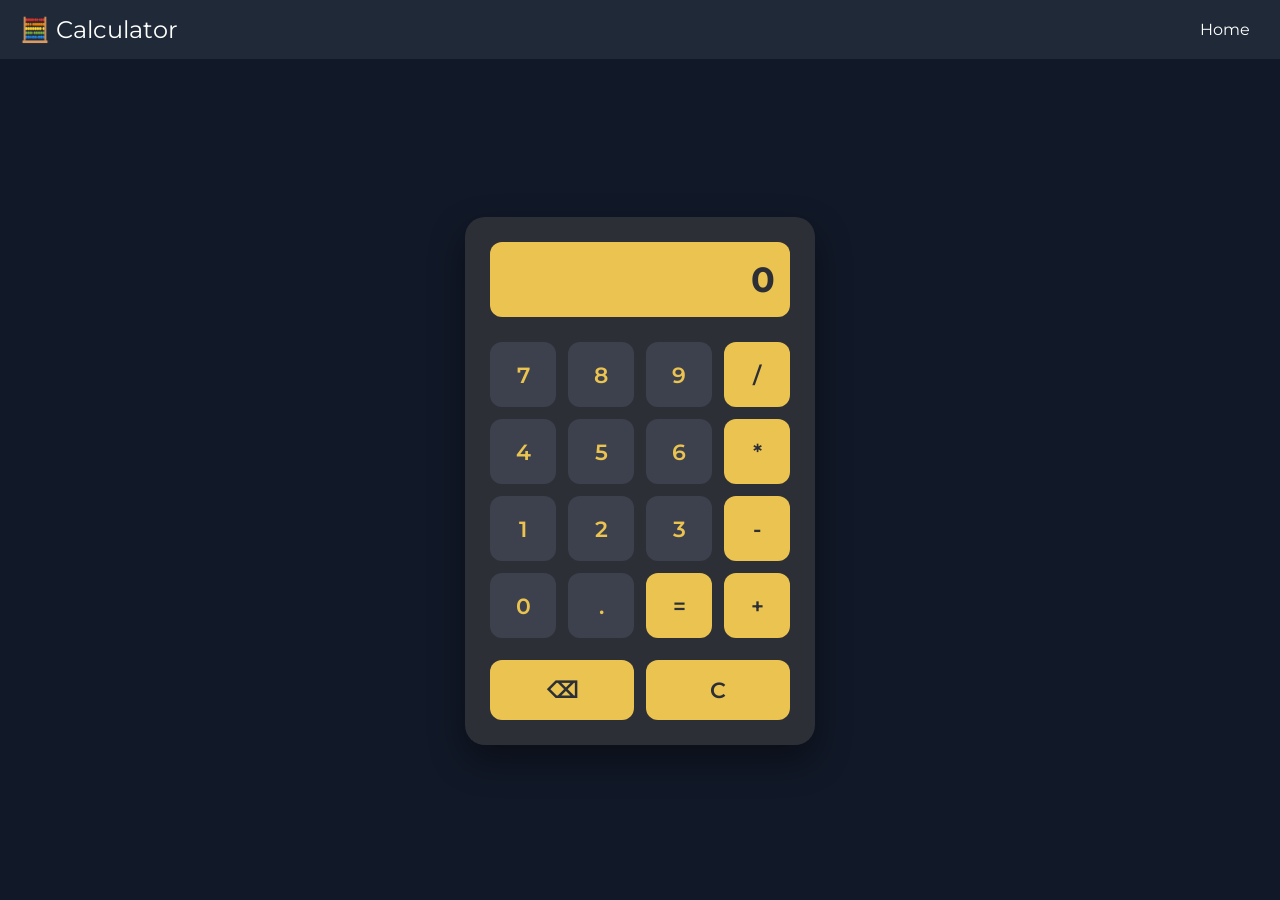
<file: calculator.html>
<!DOCTYPE html>
<html lang="fr">

<head>
    <meta charset="UTF-8">
    <meta name="viewport" content="width=device-width, initial-scale=1.0">
    <title>Calculator</title>
    <link rel="stylesheet" href="calculator.css">
	<link rel="shortcut icon" href="./img/favicon.ico" type="image/x-icon">
	<link rel="preconnect" href="https://fonts.googleapis.com">
	<link rel="preconnect" href="https://fonts.gstatic.com" crossorigin>
	<link href="https://fonts.googleapis.com/css2?family=Montserrat:ital,wght@0,100..900;1,100..900&display=swap" rel="stylesheet">
</head>

<body>

    <header>
        <a href="calculator.html">
            <h2>🧮 Calculator</h2>
        </a>
        <nav id="nav">
            <a href="index.html">Home</a>
        </nav>
    </header>
    <div class="calculator">
        <input type="text" id="display" value="0" disabled>

        <div class="buttons">
            <button class="btn-number" onclick="press('7')">7</button>
            <button class="btn-number" onclick="press('8')">8</button>
            <button class="btn-number" onclick="press('9')">9</button>
            <button class="btn-operator" onclick="press('/')">/</button>

            <button class="btn-number" onclick="press('4')">4</button>
            <button class="btn-number" onclick="press('5')">5</button>
            <button class="btn-number" onclick="press('6')">6</button>
            <button class="btn-operator" onclick="press('*')">*</button>

            <button class="btn-number" onclick="press('1')">1</button>
            <button class="btn-number" onclick="press('2')">2</button>
            <button class="btn-number" onclick="press('3')">3</button>
            <button class="btn-operator" onclick="press('-')">-</button>

            <button class="btn-number" onclick="press('0')">0</button>
            <button class="btn-number" onclick="press('.')">.</button>
            <button class="btn-equal" onclick="solve()">=</button>
            <button class="btn-operator" onclick="press('+')">+</button>

            <div class="control-group">
                <button class="btn-delete" onclick="backspace()">⌫</button>
                <button class="btn-clear" onclick="reset()">C</button>
            </div>
        </div>
    </div>

    <script src="calculator.js"></script>
    
</body>

</html>
</file>
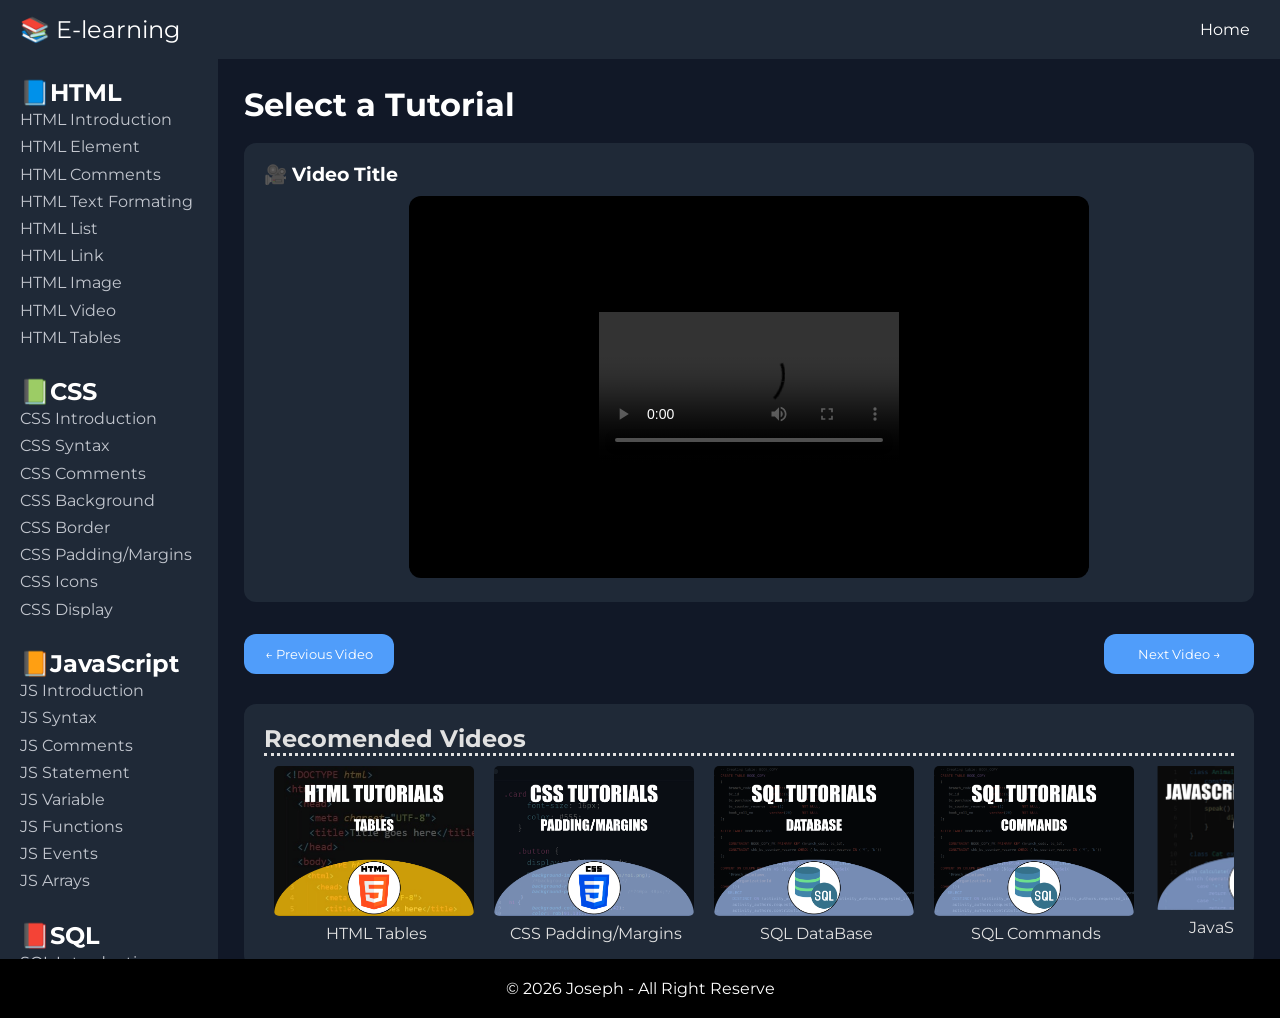
<file: e-learning.html>
<!DOCTYPE html>
<html lang="en">

<head>
	<meta charset="UTF-8">
	<meta name="viewport" content="width=device-width, initial-scale=1.0">
	<title>E-Learning</title>
	<link rel="stylesheet" href="e-learning.css">
	<link rel="shortcut icon" href="./img/favicon.ico" type="image/x-icon">
	<link rel="preconnect" href="https://fonts.googleapis.com">
	<link rel="preconnect" href="https://fonts.gstatic.com" crossorigin>
	<link href="https://fonts.googleapis.com/css2?family=Montserrat:ital,wght@0,100..900;1,100..900&display=swap" rel="stylesheet">
</head>

<body>
	<!--header-->
	<header>

		<a href="./e-learning.html">
			<h2>📚 E-learning</h2>
		</a>

		<!--nav bar-->
		<nav id="nav">
			<a href="./index.html">Home</a>
		</nav>
	</header>

	<!--mobile bar menu-->
	<div class="bar">
		<a href="#">📘Html</a>
		<a href="#">📗Css</a>
		<a href="#">📙JavaScript</a>
		<a href="#">📕SQL</a>
	</div>

	<!--main body-->
	<div class="container">
		<!--pc bar menu-->
		<div class="menu">
			<ul>
				<h2>📘HTML</h2>
				<li class="item" data-src="./video/not avialable.mp4" data-title="🎥 HTML Introduction"
					data-tuto="HTML Tutorial">
					HTML Introduction
				</li>
				<li class="item" data-src="./video/not avialable.mp4" data-title="🎥 HTML Element"
					data-tuto="HTML Tutorial">
					HTML Element
				</li>
				<li class="item" data-src="./video/not avialable.mp4" data-title="🎥 HTML Comments"
					data-tuto="HTML Tutorial">
					HTML Comments
				</li>
				<li class="item" data-src="./video/not avialable.mp4" data-title="🎥 HTML Text Formating"
					data-tuto="HTML Tutorial">
					HTML Text Formating
				</li>
				<li class="item" data-src="./video/not avialable.mp4" data-title="🎥 HTML List"
					data-tuto="HTML Tutorial">
					HTML List
				</li>
				<li class="item" data-src="./video/not avialable.mp4" data-title="🎥 HTML Link"
					data-tuto="HTML Tutorial">
					HTML Link
				</li>
				<li class="item" data-src="./video/not avialable.mp4" data-title="🎥 HTML Image"
					data-tuto="HTML Tutorial">
					HTML Image
				</li>
				<li class="item" data-src="./video/not avialable.mp4" data-title="🎥 HTML Video"
					data-tuto="HTML Tutorial">
					HTML Video
				</li>
				<li class="item" data-src="./video/not avialable.mp4" data-title="🎥 HTML Tables"
					data-tuto="HTML Tutorial">
					HTML Tables
				</li>
				<br>
				<h2>📗CSS</h2>
				<li class="item" data-src="./video/not avialable.mp4" data-title="🎥 CSS Introduction"
					data-tuto="CSS Tutorial">
					CSS Introduction
				</li>
				<li class="item" data-src="./video/not avialable.mp4" data-title="🎥 CSS Syntax"
					data-tuto="CSS Tutorial">
					CSS Syntax
				</li>
				<li class="item" data-src="./video/not avialable.mp4" data-title="🎥 CSS Comments"
					data-tuto="CSS Tutorial">
					CSS Comments
				</li>
				<li class="item" data-src="./video/not avialable.mp4" data-title="🎥 CSS Background"
					data-tuto="CSS Tutorial">
					CSS Background
				</li>
				<li class="item" data-src="./video/not avialable.mp4" data-title="🎥 CSS Border"
					data-tuto="CSS Tutorial">
					CSS Border
				</li>
				<li class="item" data-src="./video/not avialable.mp4" data-title="🎥 CSS Padding/Margins"
					data-tuto="CSS Tutorial">
					CSS Padding/Margins
				</li>
				<li class="item" data-src="./video/not avialable.mp4" data-title="🎥 CSS Icons"
					data-tuto="CSS Tutorial">
					CSS Icons
				</li>
				<li class="item" data-src="./video/not avialable.mp4" data-title="🎥 CSS Display"
					data-tuto="CSS Tutorial">
					CSS Display
				</li>
				<br>
				<h2>📙JavaScript
				</h2>
				<li class="item" data-src="./video/not avialable.mp4" data-title="🎥 JavaScript Introduction"
					data-tuto="JavaScript Tutorial">
					JS Introduction
				</li>
				<li class="item" data-src="./video/not avialable.mp4" data-title="🎥 JavaScript Syntax"
					data-tuto="JavaScript Tutorial">
					JS Syntax
				</li>
				<li class="item" data-src="./video/not avialable.mp4" data-title="🎥 JavaScript Comments"
					data-tuto="JavaScript Tutorial">
					JS Comments
				</li>
				<li class="item" data-src="./video/not avialable.mp4" data-title="🎥 JavaScript Statement"
					data-tuto="JavaScript Tutorial">
					JS Statement
				</li>
				<li class="item" data-src="./video/not avialable.mp4" data-title="🎥 JavaScript Variable"
					data-tuto="JavaScript Tutorial">
					JS Variable
				</li>
				<li class="item" data-src="./video/not avialable.mp4" data-title="🎥 JavaScript Functions"
					data-tuto="JavaScript Tutorial">
					JS Functions
				</li>
				<li class="item" data-src="./video/not avialable.mp4" data-title="🎥 JavaScript Events"
					data-tuto="JavaScript Tutorial">
					JS Events
				</li>
				<li class="item" data-src="./video/not avialable.mp4" data-title="🎥 JavaScript Arrays"
					data-tuto="JavaScript Tutorial">
					JS Arrays
				</li>
				<br>
				<h2>📕SQL</h2>
				<li class="item" data-src="./video/not avialable.mp4" data-title="🎥 SQL Introduction"
					data-tuto="Structural Query Language Tutorial">
					SQL Introduction
				</li>
				<li class="item" data-src="./video/not avialable.mp4" data-title="🎥 SQL Syntax"
					data-tuto="Structural Query Language Tutorial">
					SQL Syntax
				</li>
				<li class="item" data-src="./video/not avialable.mp4" data-title="🎥 SQL Commands"
					data-tuto="Structural Query Language Tutorial">
					SQL Commands
				</li>
				<li class="item" data-src="./video/not avialable.mp4" data-title="🎥 SQL Operators"
					data-tuto="Structural Query Language Tutorial">
					SQL Operators
				</li>
				<li class="item" data-src="./video/not avialable.mp4" data-title="🎥 SQL DataBase"
					data-tuto="Structural Query Language Tutorial">
					SQL DataBase
				</li>
			</ul>
		</div>

		<!--main content-->
		<div class="content">
			<h1 id="tuto">Select a Tutorial</h1>
			<br>
			<div class="video-container">
				<h3 id="main-title">🎥 Video Title</h3>
				<center>
					<iframe id="main-video" src="./video/select a video.mp4" allowfullscreen></iframe>
				</center>
			</div>
			<div class="media-player">
				<button class="pre">← Previous Video</button>
				<button class="next">Next Video →</button>
			</div>
			<div class="vid-menu">
				<h2>Recomended Videos</h2>
				<div class="list">
					<div class="item" data-src="./video/not avialable.mp4" data-title="🎥 HTML Tables"
						data-tuto="HTML Tutorial">
						<img src="./img/H-T.png" width="200px" />
						<p align="center">HTML Tables</p>
					</div>
					<div class="item" data-src="./video/not avialable.mp4" data-title="🎥 CSS Padding/Margins"
						data-tuto="CSS Tutorial">
						<img src="./img/C-P&M.png" width="200px" />
						<p align="center">CSS Padding/Margins</p>
					</div>
					<div class="item" data-src="./video/not avialable.mp4" data-title="🎥 SQL DataBase"
						data-tuto="Structural Query Language Tutorial">
						<img src="./img/S-D.png" width="200px" />
						<p align="center">SQL DataBase</p>
					</div>
					<div class="item" data-src="./video/not avialable.mp4" data-title="🎥 SQL Commands"
						data-tuto="Structural Query Language Tutorial">
						<img src="./img/S-C.png" width="200px" />
						<p align="center">SQL Commands</p>
					</div>
					<div class="item" data-src="./video/not avialable.mp4" data-title="🎥 JavaScript Arrays"
						data-tuto="JavaScript Tutorial">
						<img src="./img/J-A.png" width="200px" />
						<p align="center">JavaScript Arrays</p>
					</div>
					<div class="item" data-src="./video/not avialable.mp4" data-title="🎥 JavaScript Syntax"
						data-tuto="JavaScript Tutorial">
						<img src="./img/J-S.png" width="200px" />
						<p align="center">JavaScript Syntax</p>
					</div>
					<div class="item" data-src="./video/not avialable.mp4" data-title="🎥 CSS Display"
						data-tuto="CSS Tutorial">
						<img src="./img/C-D.png" width="200px" />
						<p align="center">CSS Display</p>
					</div>
					<div class="item" data-src="./video/not avialable.mp4" data-title="🎥 HTML Text Formating"
						data-tuto="HTML Tutorial">
						<img src="./img/H-T.png" width="200px" />
						<p align="center">HTML Text Formating</p>
					</div>
				</div>
			</div>
		</div>
	</div>

	<!--footer-->
	<footer>
		<p>© 2026 Joseph - All Right Reserve</p>
	</footer>

	<script src="e-learning.js"></script>
</body>

</html>
</file>
<file: calculator.css>
* {
    font-family: "Montserrat", sans-serif;
    margin: 0;
    padding: 0;
    box-sizing: border-box;
}

body {
    background: rgb(17, 24, 39, 1);
    background-attachment: scroll;
    background-size: cover;
    background-position: center;
    display: flex;
    justify-content: center;
    align-items: center;
    min-height: 100vh;
    padding: 20px;
}

header {
    display: flex;
    justify-content: space-between;
    align-items: center;
    padding: 15px 20px;
    width: 100%;
    background-color: rgb(31, 41, 55, 1);
    position: absolute;
    top: 0;
}

header a {
    text-decoration: none;
}

header a h2 {
    transition: 0.4s;
    font-weight: normal;
    color: white;
}

header a h2:hover {
    font-weight: bolder;
    color: rgb(96, 165, 250, 1);
    letter-spacing: 5%;
}

nav {
    display: flex;
}

nav a {
    transition: 0.4s;
    margin: 0 10px;
    margin-top: -1%;
    text-decoration: none;
    color: white;
    font-size: 16px;
}

nav a:hover {
    font-weight: bolder;
    letter-spacing: 5%;
    color: rgb(96, 165, 250, 1);
}

.calculator {
    margin-top: 5%;
    background-color: #2c2f36;
    width: 100%;
    max-width: 350px;
    padding: 25px;
    border-radius: 20px;
    box-shadow: 0px 15px 35px rgba(0, 0, 0, 0.4);
}

#display {
    width: 100%;
    height: 75px;
    background-color: #ebc350;
    border: none;
    border-radius: 12px;
    margin-bottom: 25px;
    text-align: right;
    padding: 15px;
    font-size: 2.2rem;
    color: #2c2f36;
    font-weight: bold;
    outline: none;
}

.buttons {
    display: grid;
    grid-template-columns: repeat(4, 1fr);
    gap: 12px;
}

button {
    height: 65px;
    border-radius: 12px;
    border: none;
    font-size: 1.4rem;
    font-weight: 600;
    cursor: pointer;
    transition: all 0.2s ease;
    display: flex;
    justify-content: center;
    align-items: center;
}

button:active {
    transform: scale(0.95);
    opacity: 0.8;
}

.btn-number {
    background-color: #3d414d;
    color: #ebc350;
}

.btn-number:hover {
    background-color: #4a4f5d;
}

.btn-operator,
.btn-equal {
    background-color: #ebc350;
    color: #2c2f36;
}

.btn-operator:hover,
.btn-equal:hover {
    background-color: #f7d066;
}

.control-group {
    grid-column: span 4;
    display: grid;
    grid-template-columns: 1fr 1fr;
    gap: 12px;
    margin-top: 10px;
}

.btn-clear,
.btn-delete {
    background-color: #ebc350;
    color: #2c2f36;
    height: 60px;
    text-transform: uppercase;
    font-size: 1.4rem;
}

@media (max-width: 380px) {
    .calculator {
        padding: 15px;
    }

    button {
        height: 55px;
        font-size: 1.2rem;
    }

    #display {
        height: 65px;
        font-size: 1.8rem;
    }
}
</file>
<file: e-learning.css>
* {
  font-family: "Montserrat", sans-serif;
  margin: 0;
  padding: 0;
  box-sizing: border-box;
}

body {
  background: rgb(17, 24, 39, 1);
  background-attachment: fixed;
  background-size: cover;
  background-position: center;
  color: #ffffff;
}

/*header*/
header {
  display: flex;
  justify-content: space-between;
  align-items: center;
  padding: 15px 20px;
  background-color: rgb(31, 41, 55, 1);
  width: 100%;
}

header a {
  transition: 0.4s;
  text-decoration: none;
}

header a {
  text-decoration: none;
}

header a h2 {
  transition: 0.4s;
  font-weight: normal;
  color: white;
}

header a h2:hover {
  font-weight: bolder;
  color: rgb(96, 165, 250, 1);
  letter-spacing: 5%;
}

nav {
  display: flex;
}

nav a {
  transition: 0.4s;
  margin: 0 10px;
  text-decoration: none;
  color: white;
  font-size: 16px;
}

nav a:hover {
  font-weight: bolder;
  letter-spacing: 5%;
  color: rgb(96, 165, 250, 1);
}

/*mobile bar menu*/
.bar {
  display: none;
  background: rgb(8, 11, 19);
  width: 100%;
}

.bar a {
  display: inline-block;
  text-decoration: none;
  color: #ffffff;
  padding: 10px;
}

.bar a:hover {
  background-color: rgb(31, 41, 55, 1);
}

/*Container*/
.container {
  width: 100%;
  height: 100vh;
  display: flex;
}

/*pc menu*/
.menu {
  line-height: 170%;
  overflow-y: auto;
  padding: 20px;
  width: 270px;
  height: 100vh;
  background-color: rgb(31, 41, 55, 1);
}

.menu h2{
  color: #ffffff;
}

.menu ul {
  color: rgb(194, 198, 206);
  list-style: none;
}

.menu ul li:hover {
  text-decoration: underline;
  cursor: pointer;
}

/*content*/
.content {
  overflow-y: auto;
  padding: 2%;
  width: calc(85% + 270px);
  height: 100vh;
}

.content p {
  line-height: 170%;
}

/*video player*/
.video-container {
  justify-content: center;
  margin: auto;
  margin-bottom: 32px;
  padding: 20px;
  width: 100%;
  background-color: rgb(31, 41, 55, 1);
  border-radius: 12px;
}

.video-container iframe {
  border-radius: 12px;
  aspect-ratio: 16 / 9;
  width: 70%;
  max-width: 100%;
  border: none;
}

.video-container h3 {
  margin-bottom: 10px;
}

/*media player*/
.media-player {
  display: flex;
  justify-content: space-between;
}

button {
  color: #ffffff;
  padding: 12px;
  border: none;
  border-radius: 12px;
  width: 150px;
}

button.next {
  cursor: pointer;
  background-color: rgb(80, 157, 250);
}

button.next:hover {
  background-color: rgb(59, 130, 246, 1);
}

button.pre {
  cursor: pointer;
  background-color: rgb(80, 157, 250);
}

button.pre:hover {
  background-color: rgb(59, 130, 246, 1);
}

/*video menu*/
.vid-menu {
  margin-top: 30px;
  padding: 20px;
  width: 100%;
  background-color: rgb(31, 41, 55, 1);
  border-radius: 12px;
}

.vid-menu h2 {
  color: rgb(225, 225, 225);
  border-bottom: 2px solid rgb(225, 225, 225);
  border-bottom: dotted;
}

.vid-menu .list {
  display: flex;
  overflow-x: auto;
}

.item p {
  cursor: pointer;
  text-decoration: none;
  padding-left: 5px;
  transition: transform 0.25s;
  color: rgb(225, 225, 225);
}

.item p:hover {
  text-decoration: underline;
}

.item img {
  cursor: pointer;
  transition: 0.2s;
  border-radius: 5px;
  margin: 10px 10px 0 10px;
}

.item img:hover {
  transform: scale(1.05);
}

/* Style the footer */
footer {
  text-align: center;
  padding: 20px;
  background: rgb(0, 0, 0);
}

/* mobile version*/
@media (max-width: 600px) {
  .bar {
    display: inline-block;
  }

  .menu{
    display: none;
    height: 100px;
  }

  .video-container iframe{
    width: 100%;
  }

  .content{
    height: fit-content;
  }
}
</file>
